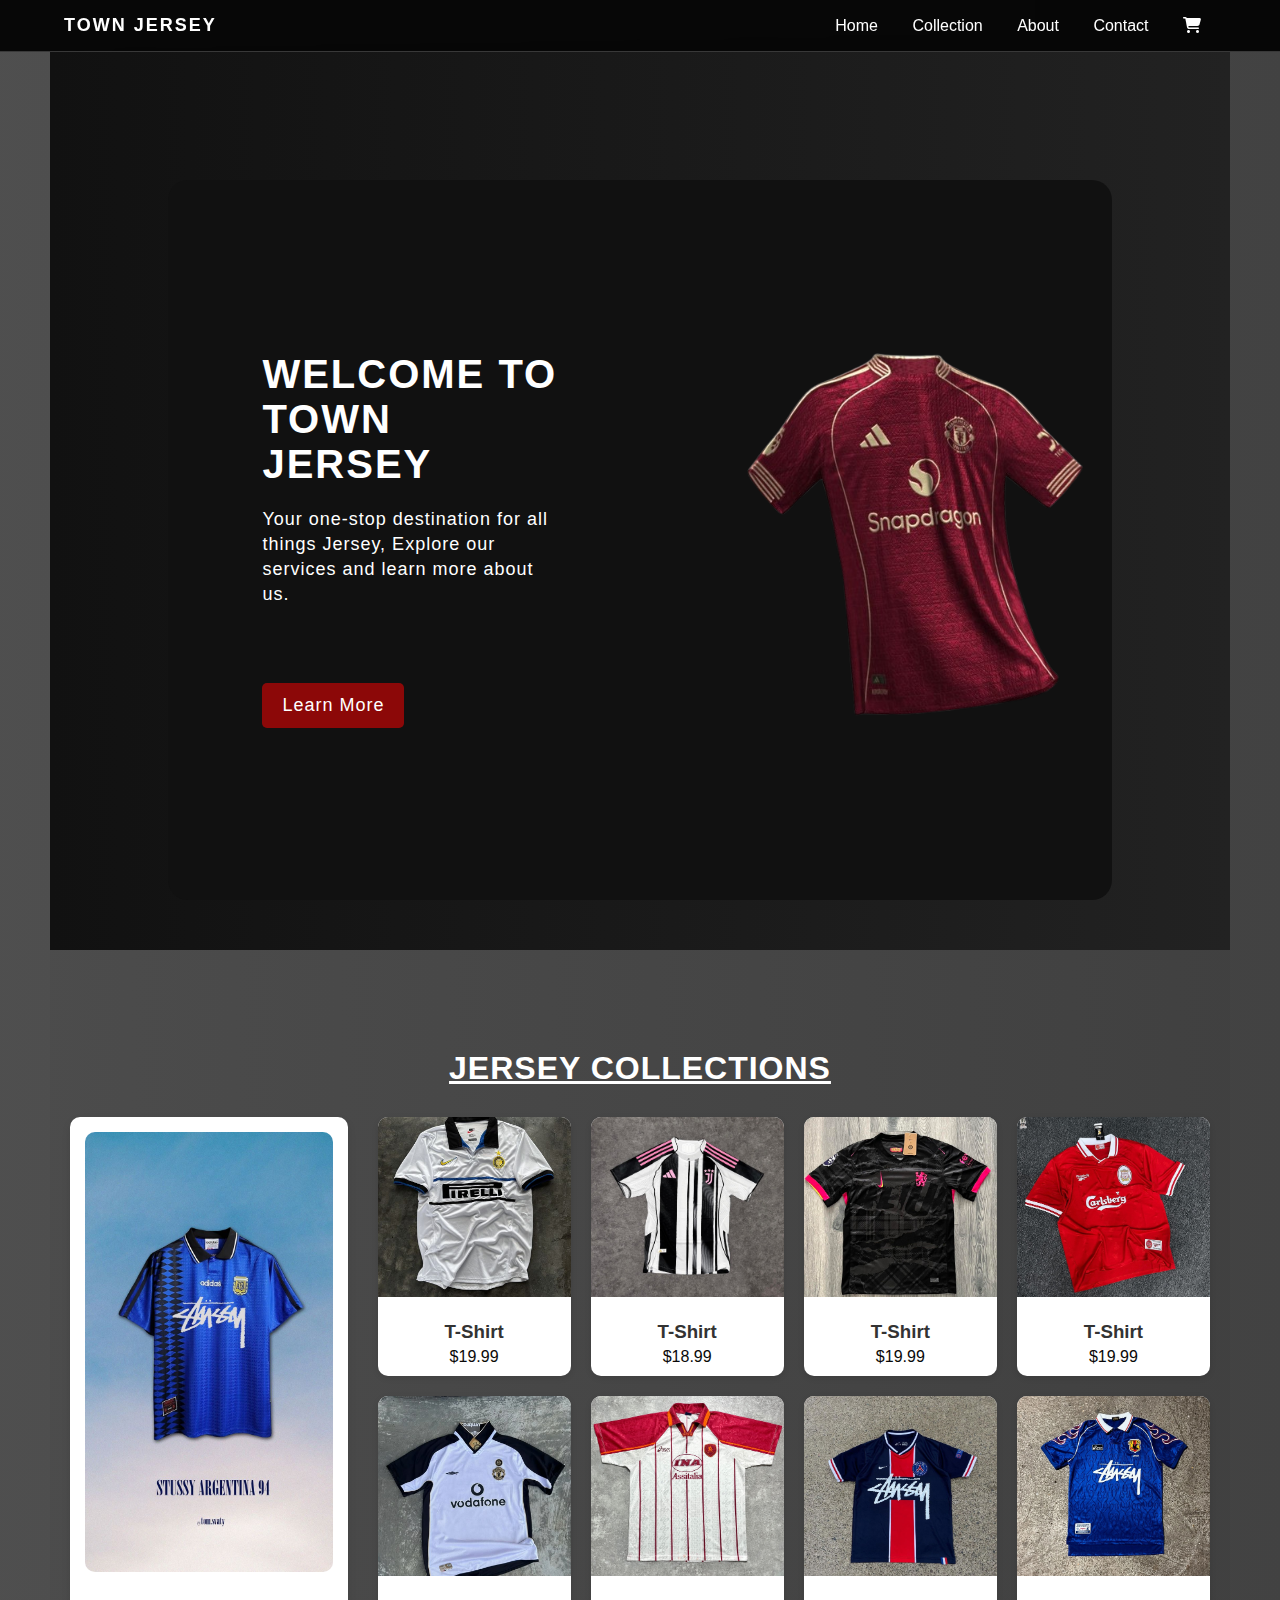
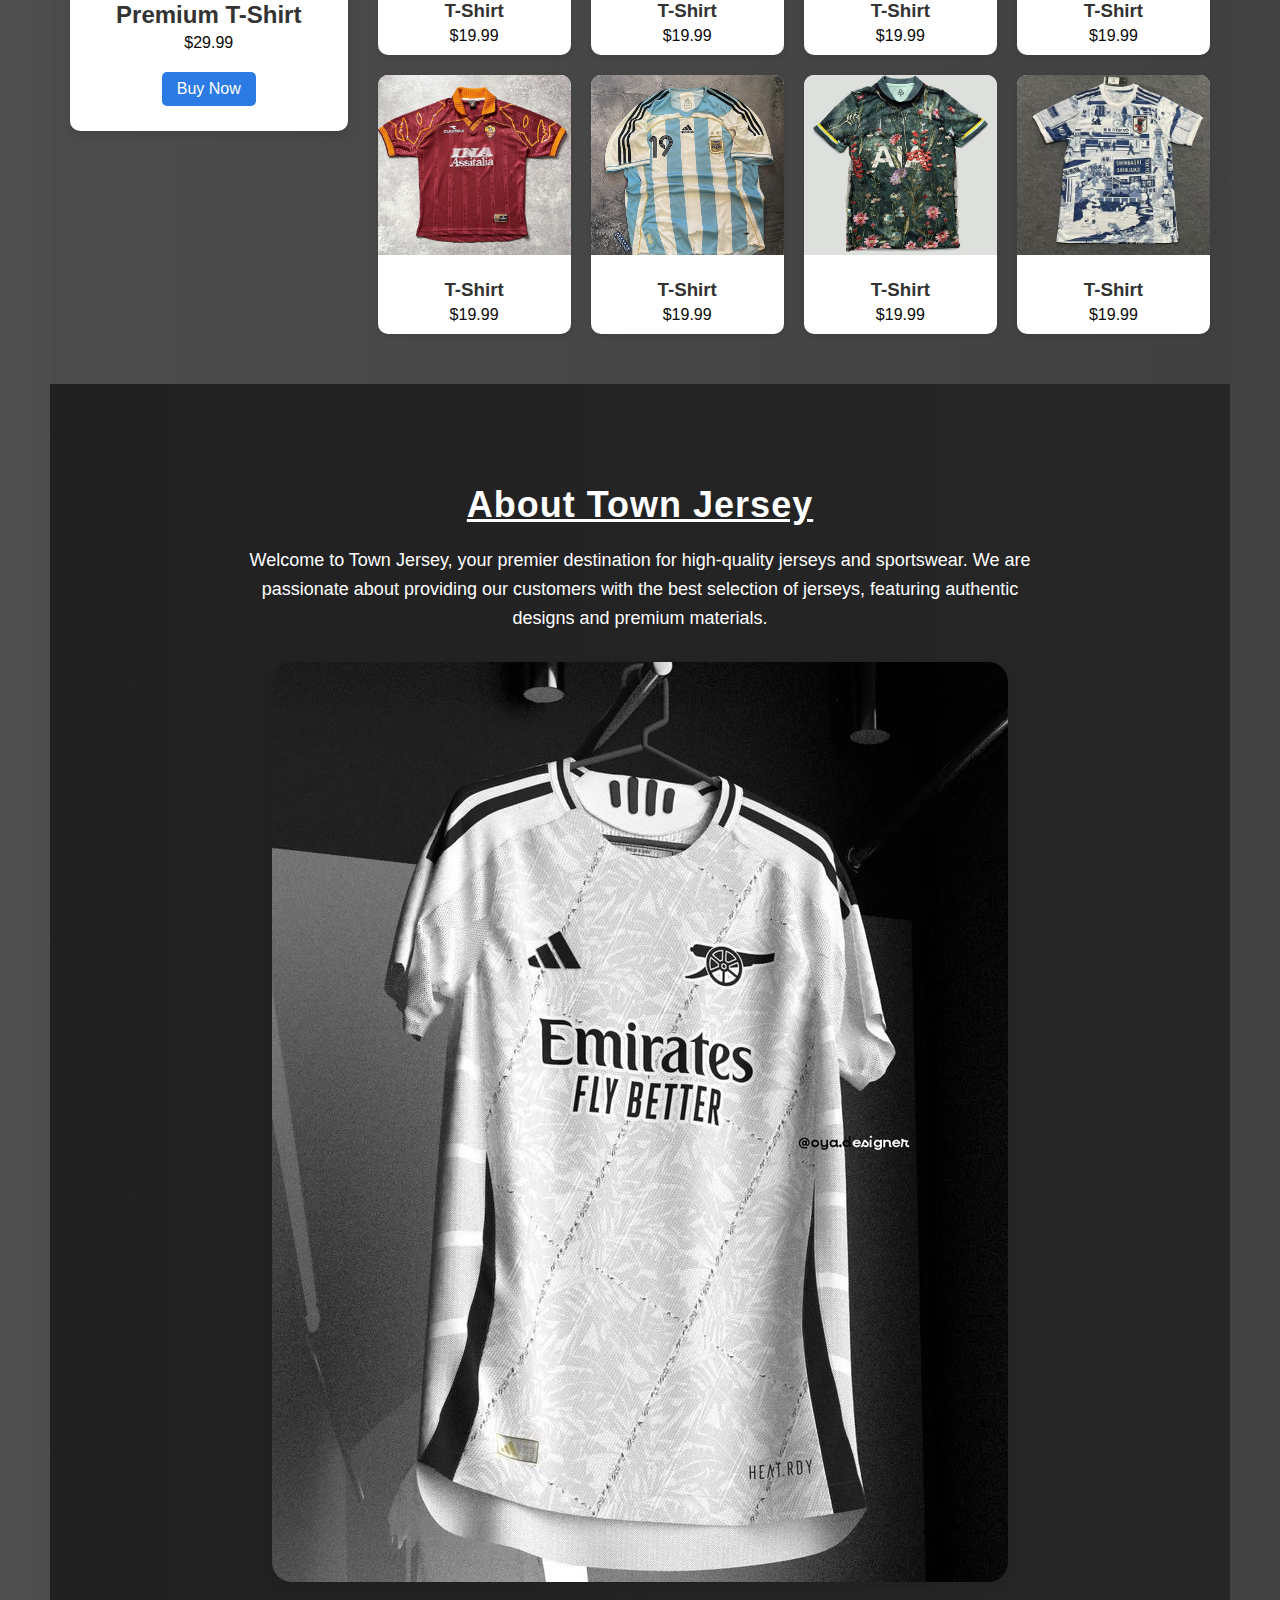
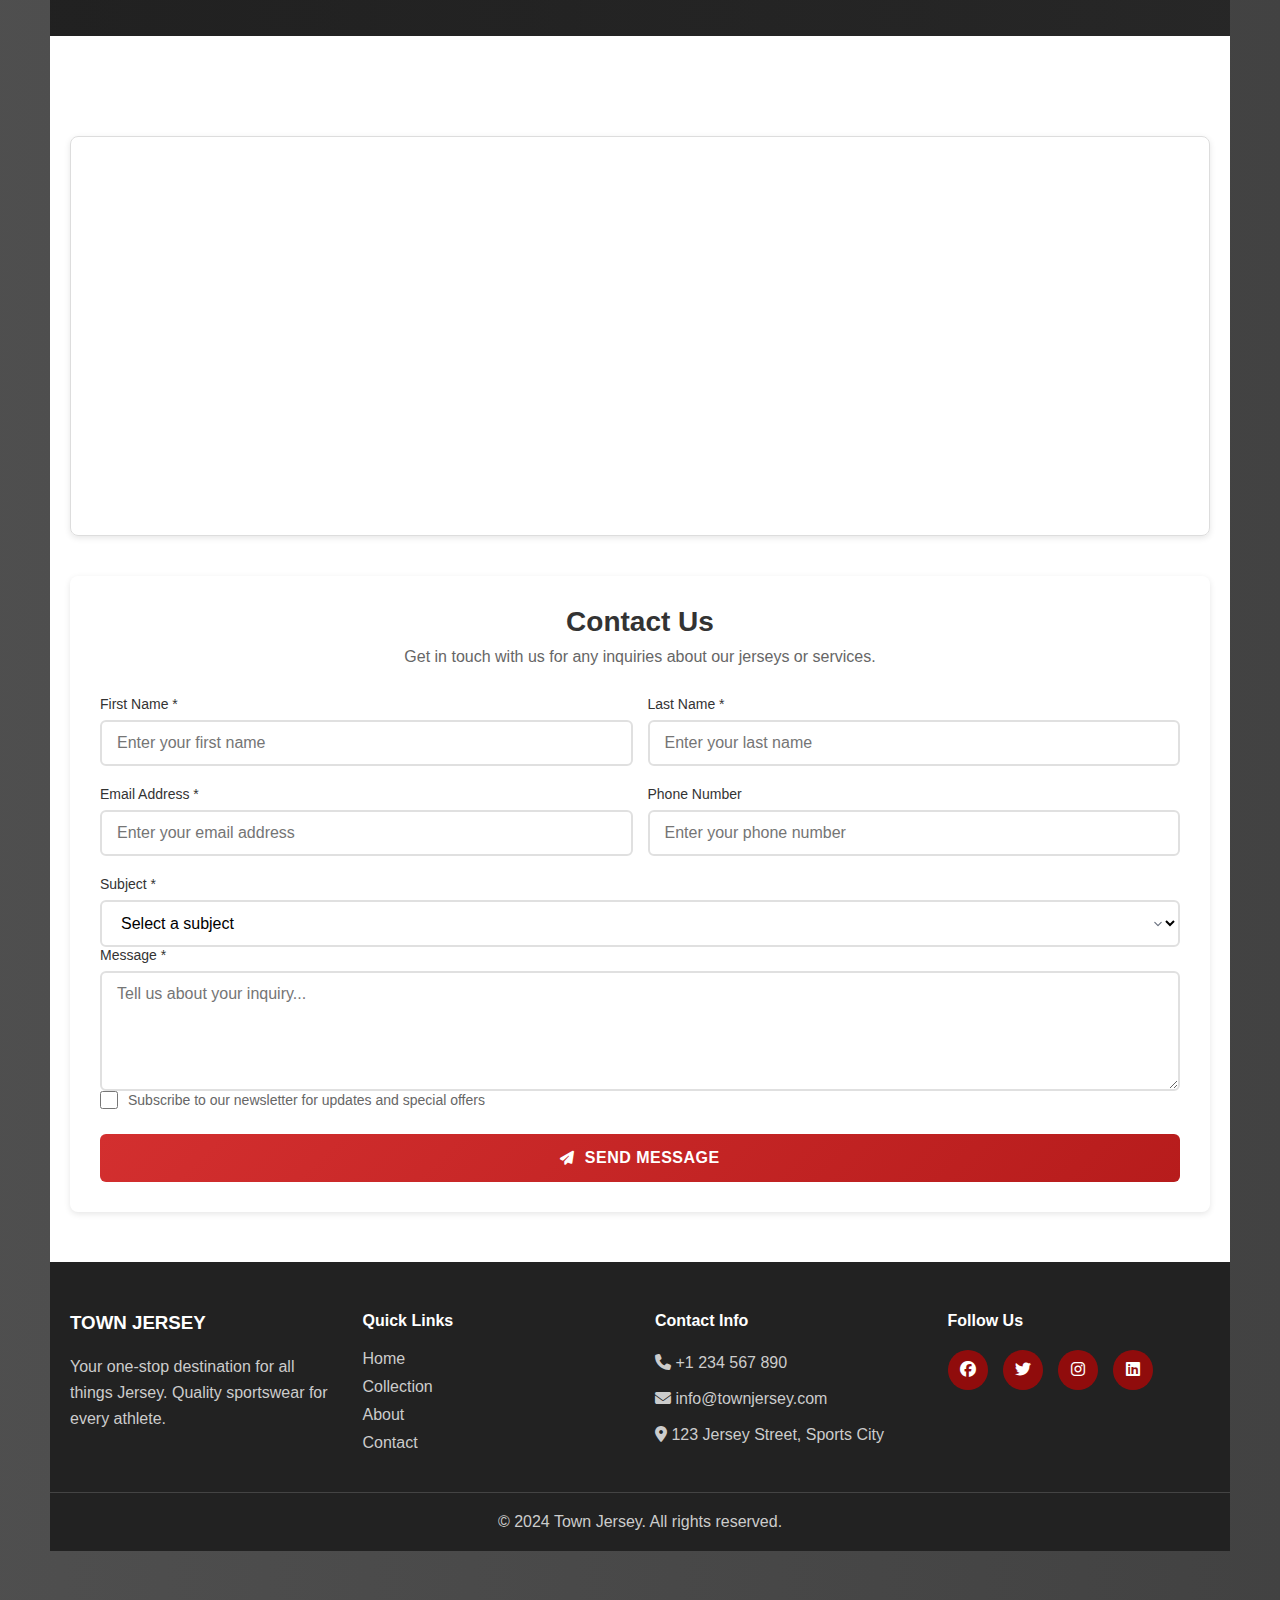
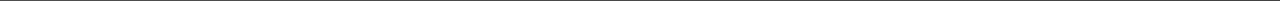
<file: project2/index.html>
<!DOCTYPE html>
<html lang="en">
  <head>
    <meta charset="UTF-8" />
    <meta name="viewport" content="width=device-width, initial-scale=1.0" />
    <title>TOWN | JERSEY</title>
    <link rel="stylesheet" href="style.css" />
    <link rel="stylesheet" href="grid.css" />
    <link rel="stylesheet" href="loc.css" />
    <link rel="stylesheet" href="https://cdnjs.cloudflare.com/ajax/libs/font-awesome/6.7.2/css/all.min.css" integrity="sha512-Evv84Mr4kqVGRNSgIGL/F/aIDqQb7xQ2vcrdIwxfjThSH8CSR7PBEakCr51Ck+w+/U6swU2Im1vVX0SVk9ABhg==" crossorigin="anonymous" referrerpolicy="no-referrer" />
  </head>
  <body>
    <!-- Navigation -->
    <nav class="fixed-nav">
      <a href="#home" class="logo">TOWN JERSEY</a>
      <ul>
        <li><a href="#home">Home</a></li>
        <li><a href="#collection">Collection</a></li>
        <li><a href="#about">About</a></li>
        <li><a href="#contact">Contact</a></li>
        <li><a href="#"><i class="fa-solid fa-cart-shopping"></i></a></li>
      </ul>
    </nav>

    <!-- Home Section -->
    <section id="home" class="section">
      <div class="container">
        <div class="content">
          <div class="text">
            <h2>Welcome to Town Jersey</h2>
            <p>Your one-stop destination for all things Jersey,
              Explore our services and learn more about us.</p>
              <br />
              <br />
            </p>
            <p>
              <a href="#collection" class="btn">Learn More</a>
          </div>
          <div class="image">
            <img
              src="f333cf3d08941a02cbeaa2a456b40ce2-removebg-preview.png"
              alt="image"
            />
          </div>
        </div>
      </div>
    </section>

    <!-- Collection Section -->
    <section id="collection" class="section">
      <div class="collection-container">
        <h1>JERSEY COLLECTIONS</h1>
        <div class="main-container">
          <!-- Featured Product -->
          <div class="featured-product">
            <img
              src="d2ea701bfd60d09313a7290ef678d101.jpg"
              alt="Featured T-Shirt"
            />
            <div class="product-info">
              <h2>Premium T-Shirt</h2>
              <p>$29.99</p>
              <a href="#" class="buy-button">Buy Now</a>
            </div>
          </div>

          <!-- Product Grid -->
          <div class="product-grid">
            <div class="product-card">
              <img src="43c8ee0206351ce24efa7b2166edb906.jpg" alt="T-Shirt" />
              <div class="product-info">
                <h3>T-Shirt</h3>
                <p>$19.99</p>
              </div>
            </div>
            <div class="product-card">
              <img src="b4ce0212b40497b1bace77a7f19a7012.jpg" alt="T-Shirt" />
              <div class="product-info">
                <h3>T-Shirt</h3>
                <p>$18.99</p>
              </div>
            </div>
            <div class="product-card">
              <img src="bfdbb8c05b7b4b06faffb174f2514d5c.jpg" alt="T-Shirt" />
              <div class="product-info">
                <h3>T-Shirt</h3>
                <p>$19.99</p>
              </div>
            </div>
            <div class="product-card">
              <img src="3c9809ce31c97d7ad34621aef49c0d87.jpg" alt="T-Shirt" />
              <div class="product-info">
                <h3>T-Shirt</h3>
                <p>$19.99</p>
              </div>
            </div>
            <div class="product-card">
              <img src="3c6eea208bed966a6d69dcb3d2ed92ad.jpg" alt="T-Shirt" />
              <div class="product-info">
                <h3>T-Shirt</h3>
                <p>$19.99</p>
              </div>
            </div>
            <div class="product-card">
              <img src="3b434c10b3a055db004a54727a948d20.jpg" alt="T-Shirt" />
              <div class="product-info">
                <h3>T-Shirt</h3>
                <p>$19.99</p>
              </div>
            </div>
            <div class="product-card">
              <img src="4f7fe67239ba5c6f53d35b2c94da7f36.jpg" alt="T-Shirt" />
              <div class="product-info">
                <h3>T-Shirt</h3>
                <p>$19.99</p>
              </div>
            </div>
            <div class="product-card">
              <img src="6aedde94edad6b3bccdf47672ca688f1.jpg" alt="T-Shirt" />
              <div class="product-info">
                <h3>T-Shirt</h3>
                <p>$19.99</p>
              </div>
            </div>
            <div class="product-card">
              <img src="9d961a50cc3312a8d569e7a5b4016089.jpg" alt="T-Shirt" />
              <div class="product-info">
                <h3>T-Shirt</h3>
                <p>$19.99</p>
              </div>
            </div>
            <div class="product-card">
              <img src="c09138436e0ffcd94d5ae81ecf1cd8be.jpg" alt="T-Shirt" />
              <div class="product-info">
                <h3>T-Shirt</h3>
                <p>$19.99</p>
              </div>
            </div>
            <div class="product-card">
              <img src="d5632daa43201df576076fc905b43b42.jpg" alt="T-Shirt" />
              <div class="product-info">
                <h3>T-Shirt</h3>
                <p>$19.99</p>
              </div>
            </div>
            <div class="product-card">
              <img src="7ee71f789feadc04165ea370c40cacd8.jpg" alt="T-Shirt" />
              <div class="product-info">
                <h3>T-Shirt</h3>
                <p>$19.99</p>
              </div>
            </div>
          </div>
        </div>
      </div>
    </section>

    <!-- About Section -->
    <section id="about" class="section">
      <div class="about-container">
        <div class="content">
          <h1>About Town Jersey</h1>
          <p>
            Welcome to Town Jersey, your premier destination for high-quality jerseys and sportswear. 
            We are passionate about providing our customers with the best selection of jerseys, 
            featuring authentic designs and premium materials.
          </p>
          <div class="img">
            <img src="WhatsApp Image 2025-07-18 at 18.10.13_f832c905.jpg" alt="About Us" />
          </div>
        </div>
      </div>
    </section>

    <!-- Contact Section -->
    <section id="contact" class="section">
      <div class="contact-container">
        <div class="map-container">
          <iframe
            src="https://www.google.com/maps/embed?pb=!1m18!1m12!1m3!1d3875.648787777149!2d100.56425621536735!3d13.746673590351442!2m3!1f0!2f0!3f0!3m2!1i1024!2i768!4f13.1!3m3!1m2!1s0x30e29ed125bc2f35%3A0xf8c52f7459f65e3c!2sG%20Tower!5e0!3m2!1sen!2sth!4v1623340348399!5m2!1sen!2sth"
            width="100%" height="100%" style="border:0;" allowfullscreen="" loading="lazy">
          </iframe>
        </div>
        <div class="form-container">
          <h2>Contact Us</h2>
          <p class="form-subtitle">Get in touch with us for any inquiries about our jerseys or services.</p>
          <form id="contactForm" onsubmit="handleFormSubmit(event)">
            <div class="form-row">
              <div class="form-group">
                <label for="firstName">First Name *</label>
                <input type="text" id="firstName" name="firstName" placeholder="Enter your first name" required>
              </div>
              <div class="form-group">
                <label for="lastName">Last Name *</label>
                <input type="text" id="lastName" name="lastName" placeholder="Enter your last name" required>
              </div>
            </div>
            
            <div class="form-row">
              <div class="form-group">
                <label for="email">Email Address *</label>
                <input type="email" id="email" name="email" placeholder="Enter your email address" required>
              </div>
              <div class="form-group">
                <label for="phone">Phone Number</label>
                <input type="tel" id="phone" name="phone" placeholder="Enter your phone number">
              </div>
            </div>
            
            <div class="form-group">
              <label for="subject">Subject *</label>
              <select id="subject" name="subject" required>
                <option value="">Select a subject</option>
                <option value="general">General Inquiry</option>
                <option value="product">Product Information</option>
                <option value="order">Order Status</option>
                <option value="support">Customer Support</option>
                <option value="wholesale">Wholesale Inquiry</option>
                <option value="other">Other</option>
              </select>
            </div>
            
            <div class="form-group">
              <label for="message">Message *</label>
              <textarea id="message" name="message" placeholder="Tell us about your inquiry..." rows="5" required></textarea>
            </div>
            
            <div class="form-group checkbox-group">
              <input type="checkbox" id="newsletter" name="newsletter">
              <label for="newsletter">Subscribe to our newsletter for updates and special offers</label>
            </div>
            
            <button type="submit" class="submit-btn">
              <i class="fas fa-paper-plane"></i>
              Send Message
            </button>
          </form>
          
          <div id="formSuccess" class="form-success" style="display: none;">
            <i class="fas fa-check-circle"></i>
            <h3>Thank you!</h3>
            <p>Your message has been sent successfully. We'll get back to you soon!</p>
          </div>
        </div>
      </div>
    </section>

    <!-- Footer -->
    <footer class="footer">
      <div class="footer-content">
        <div class="footer-section">
          <h3>TOWN JERSEY</h3>
          <p>Your one-stop destination for all things Jersey. Quality sportswear for every athlete.</p>
        </div>
        <div class="footer-section">
          <h4>Quick Links</h4>
          <ul>
            <li><a href="#home">Home</a></li>
            <li><a href="#collection">Collection</a></li>
            <li><a href="#about">About</a></li>
            <li><a href="#contact">Contact</a></li>
          </ul>
        </div>
        <div class="footer-section">
          <h4>Contact Info</h4>
          <p><i class="fas fa-phone"></i> +1 234 567 890</p>
          <p><i class="fas fa-envelope"></i> info@townjersey.com</p>
          <p><i class="fas fa-map-marker-alt"></i> 123 Jersey Street, Sports City</p>
        </div>
        <div class="footer-section">
          <h4>Follow Us</h4>
          <div class="social-links">
            <a href="#"><i class="fab fa-facebook"></i></a>
            <a href="#"><i class="fab fa-twitter"></i></a>
            <a href="#"><i class="fab fa-instagram"></i></a>
            <a href="#"><i class="fab fa-linkedin"></i></a>
          </div>
        </div>
      </div>
      <div class="footer-bottom">
        <p>&copy; 2024 Town Jersey. All rights reserved.</p>
      </div>
    </footer>

    <script>
      // Smooth scrolling for navigation links
      document.querySelectorAll('nav a[href^="#"]').forEach(anchor => {
        anchor.addEventListener('click', function (e) {
          e.preventDefault();
          const target = document.querySelector(this.getAttribute('href'));
          if (target) {
            target.scrollIntoView({
              behavior: 'smooth',
              block: 'start'
            });
          }
        });
      });

      // Active navigation highlighting
      window.addEventListener('scroll', () => {
        const sections = document.querySelectorAll('.section');
        const navLinks = document.querySelectorAll('nav a[href^="#"]');
        
        let current = '';
        sections.forEach(section => {
          const sectionTop = section.offsetTop;
          const sectionHeight = section.clientHeight;
          if (scrollY >= (sectionTop - 200)) {
            current = section.getAttribute('id');
          }
        });

        navLinks.forEach(link => {
          link.classList.remove('active');
          if (link.getAttribute('href') === `#${current}`) {
            link.classList.add('active');
          }
        });
      });

      // Contact form handling
      function handleFormSubmit(event) {
        event.preventDefault();
        
        const form = document.getElementById('contactForm');
        const successMessage = document.getElementById('formSuccess');
        
        // Get form data
        const formData = new FormData(form);
        const data = Object.fromEntries(formData);
        
        // Basic validation
        if (!data.firstName || !data.lastName || !data.email || !data.subject || !data.message) {
          alert('Please fill in all required fields.');
          return;
        }
        
        // Email validation
        const emailRegex = /^[^\s@]+@[^\s@]+\.[^\s@]+$/;
        if (!emailRegex.test(data.email)) {
          alert('Please enter a valid email address.');
          return;
        }
        
        // Simulate form submission (in real app, you would send to server)
        console.log('Form submitted:', data);
        
        // Show success message
        form.style.display = 'none';
        successMessage.style.display = 'block';
        
        // Reset form
        form.reset();
        
        // Hide success message after 5 seconds and show form again
        setTimeout(() => {
          successMessage.style.display = 'none';
          form.style.display = 'block';
        }, 5000);
      }

      // Real-time form validation
      document.addEventListener('DOMContentLoaded', function() {
        const inputs = document.querySelectorAll('#contactForm input, #contactForm textarea, #contactForm select');
        
        inputs.forEach(input => {
          input.addEventListener('blur', function() {
            validateField(this);
          });
          
          input.addEventListener('input', function() {
            if (this.classList.contains('error')) {
              validateField(this);
            }
          });
        });
      });

      function validateField(field) {
        const value = field.value.trim();
        const fieldName = field.name;
        
        // Remove existing error styling
        field.classList.remove('error');
        
        // Validation rules
        if (field.hasAttribute('required') && !value) {
          field.classList.add('error');
          return false;
        }
        
        if (fieldName === 'email' && value) {
          const emailRegex = /^[^\s@]+@[^\s@]+\.[^\s@]+$/;
          if (!emailRegex.test(value)) {
            field.classList.add('error');
            return false;
          }
        }
        
        if (fieldName === 'phone' && value) {
          const phoneRegex = /^[\+]?[1-9][\d]{0,15}$/;
          if (!phoneRegex.test(value.replace(/[\s\-\(\)]/g, ''))) {
            field.classList.add('error');
            return false;
          }
        }
        
        return true;
      }
    </script>
  </body>
</html>
</file>
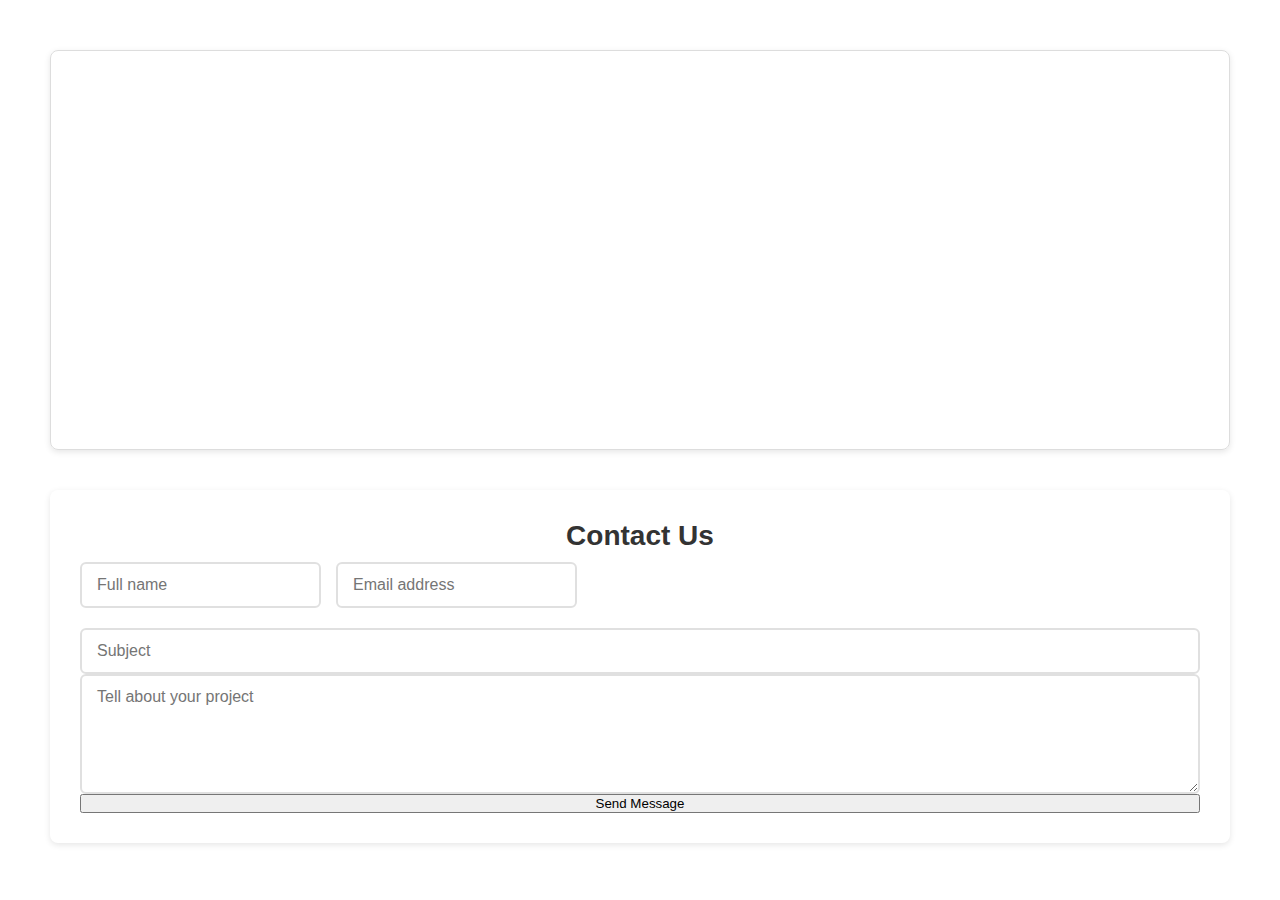
<file: project2/location.html>
<!DOCTYPE html>
<html lang="en">

<head>
    <meta charset="UTF-8">
    <meta name="viewport" content="width=device-width, initial-scale=1">
    <title>Contact Us</title>
    <link rel="stylesheet" href="loc.css">
    <link rel="stylesheet" href="https://cdnjs.cloudflare.com/ajax/libs/font-awesome/6.7.2/css/all.min.css" integrity="sha512-Evv84Mr4kqVGRNSgIGL/F/aIDqQb7xQ2vcrdIwxfjThSH8CSR7PBEakCr51Ck+w+/U6swU2Im1vVX0SVk9ABhg==" crossorigin="anonymous" referrerpolicy="no-referrer" />
</head>

<body>
    <div class="contact-container">
        <div class="map-container">
            <iframe
                src="https://www.google.com/maps/embed?pb=!1m18!1m12!1m3!1d3875.648787777149!2d100.56425621536735!3d13.746673590351442!2m3!1f0!2f0!3f0!3m2!1i1024!2i768!4f13.1!3m3!1m2!1s0x30e29ed125bc2f35%3A0xf8c52f7459f65e3c!2sG%20Tower!5e0!3m2!1sen!2sth!4v1623340348399!5m2!1sen!2sth"
                width="100%" height="100%" style="border:0;" allowfullscreen="" loading="lazy">
            </iframe>
        </div>
        <div class="form-container">
            <h2>Contact Us</h2>
            <form>
                <div class="form-row">
                    <input type="text" placeholder="Full name" required>
                    <input type="email" placeholder="Email address" required>
                </div>
                <input type="text" placeholder="Subject" required>
                <textarea placeholder="Tell about your project" rows="5" required></textarea>
                <button type="submit">Send Message</button>
            </form>
        </div>
    </div>
</body>

</html>
</file>
<file: project2/style.css>
* {
    margin: 0;
    padding: 0;
    font-family: Arial, sans-serif;
}

a {
    text-decoration: none;
}

nav ul {
    list-style: none;
}

html {
    scroll-behavior: smooth;
}

body {
    background-image: linear-gradient(to right, #111, #222);
    min-height: 100vh;
    width: 100%;
}

body::after {
    content: "";
    width: 100%;
    height: 100%;
    position: fixed;
    background-color: #8000009b;
    clip-path: circle(30% at right 70%);
    z-index: -1;
}

.fixed-nav {
    position: fixed;
    top: 0;
    left: 0;
    right: 0;
    background-color: rgba(0, 0, 0, 0.9);
    backdrop-filter: blur(10px);
    z-index: 1000;
    display: flex;
    justify-content: space-between;
    align-items: center;
    padding: 15px 5%;
    border-bottom: 1px solid rgba(255, 255, 255, 0.2);
}

.fixed-nav .logo {
    font-size: 18px;
    color: white;
    font-weight: bold;
    text-transform: uppercase;
    letter-spacing: 2px;
}

.fixed-nav ul li {
    display: inline-block;
    margin: 0 15px;
    gap: 10px;
}

.fixed-nav ul li a {
    color: white;
    font-size: 16px;
    transition: color 0.3s ease;
}

.fixed-nav ul li a:hover,
.fixed-nav ul li a.active {
    color: rgba(178, 6, 6, 0.767);
}


.section {
    min-height: 100vh;
    padding: 80px 0 0 0;
    display: flex;
    align-items: center;
    justify-content: center;
}


#home {
    background-image: linear-gradient(to right, #111, #222);
}

#home .container {
    background-color: #111;
    height: 80vh;
    width: 80%;
    border-radius: 20px;
    display: flex;
    flex-direction: column;
    justify-content: center;
}

#home nav {
    display: flex;
    justify-content: space-between;
    align-items: center;
    width: 80%;
    margin: auto;
    padding: 25px 10px;
    border-bottom: 1px solid rgba(255, 255, 255, 0.2);
}

#home nav .logo {
    font-size: 18px;
    color: white;
    font-weight: bold;
    text-transform: uppercase;
    letter-spacing: 2px;
}

#home nav ul li {
    display: inline-block;
    margin: 0 15px;
    gap: 10px;
}

#home nav ul li a {
    color: white;
    font-size: 18px;
    transition: color 0.3s ease;
}

#home nav ul li a:hover {
    color: rgba(178, 6, 6, 0.767);
}

#home .content {
    display: flex;
    justify-content: space-between;
    align-items: center;
    height: 100%;
    width: 80%;
    margin: auto;
    color: white;
}

#home .content .text {
    color: white;
    width: 40%;
}

#home .content .text h2 {
    font-size: 40px;
    font-weight: 700;
    text-transform: uppercase;
    letter-spacing: 2px;
}

#home .content .text p {
    font-size: 18px;
    line-height: 25px;
    margin-top: 20px;
    letter-spacing: 1px;
}

.btn {
    margin-top: 20px;
    padding: 10px 20px;
    background-color: rgba(178, 6, 6, 0.767);
    color: white;
    border-radius: 5px;
    transition: background-color 0.3s ease;
    display: inline-block;
}

.btn:hover {
    background-color: rgba(128, 0, 0, 0.748);
}

#home .content .image {
    width: 40%;
}

#home .content .image img {
    width: 400px;
}

#home .image:hover {
    transform: translate(10px, 1px);
}


#collection {
    background-color: #f4f4f4;
    background-image: linear-gradient(to right, #111111bd, #222222da);
    padding: 100px 20px 50px 20px;
}

.collection-container {
    width: 100%;
    max-width: 1300px;
    margin: 0 auto;
}

#collection h1 {
    text-align: center;
    margin-bottom: 30px;
    font-family: Verdana, Geneva, Tahoma, sans-serif;
    letter-spacing: 1px;
    color: white;
    text-decoration: underline;
}


#about {
    background-image: linear-gradient(to right, #111111bd, #222222da);
    padding: 100px 20px 50px 20px;
}

.about-container {
    max-width: 1200px;
    margin: 0 auto;
    text-align: center;
}

#about .content h1 {
    font-size: 36px;
    margin-bottom: 20px;
    color: #ffffff;
}

#about .content p {
    font-size: 18px;
    line-height: 1.6;
    margin-bottom: 30px;
    color: white;
    max-width: 800px;
    margin-left: auto;
    margin-right: auto;
}

#about .img {
    margin-top: 30px;
}

#about .img img {
    max-width: 100%;
    height: auto;
    border-radius: 20px;
    box-shadow: 0 4px 8px rgba(0, 0, 0, 0.1);
}


#contact {
    background-color: white;
    padding: 100px 20px 50px 20px;
}


.footer {
    background-color: #222;
    color: white;
    padding: 50px 0 20px 0;
}

.footer-content {
    max-width: 1200px;
    margin: 0 auto;
    display: grid;
    grid-template-columns: repeat(auto-fit, minmax(250px, 1fr));
    gap: 30px;
    padding: 0 20px;
}

.footer-section h3,
.footer-section h4 {
    margin-bottom: 20px;
    color: #fff;
}

.footer-section p {
    line-height: 1.6;
    color: #ccc;
    margin-bottom: 10px;
}

.footer-section ul {
    list-style: none;
}

.footer-section ul li {
    margin-bottom: 10px;
}

.footer-section ul li a {
    color: #ccc;
    transition: color 0.3s ease;
}

.footer-section ul li a:hover {
    color: rgba(178, 6, 6, 0.767);
}

.social-links {
    display: flex;
    gap: 15px;
}

.social-links a {
    display: inline-block;
    width: 40px;
    height: 40px;
    background-color: rgba(178, 6, 6, 0.767);
    color: white;
    text-align: center;
    line-height: 40px;
    border-radius: 50%;
    transition: background-color 0.3s ease;
}

.social-links a:hover {
    background-color: rgba(128, 0, 0, 0.748);
}

.footer-bottom {
    text-align: center;
    margin-top: 30px;
    padding-top: 20px;
    border-top: 1px solid #444;
}

.footer-bottom p {
    color: #ccc;
}

@media (min-width: 950px) and (max-width: 1150px) {
    #home .content .image img {
        width: 330px;
    }
}

@media (max-width: 950px) {
    #home .content {
        flex-direction: column;
        justify-content: center;
    }

    #home .content .image,
    #home .content .text {
        width: 100%;
    }

    #home nav {
        flex-direction: column;
        justify-content: center;
    }

    body::after {
        clip-path: circle(50% at bottom);
    }

    .fixed-nav {
        flex-direction: column;
        padding: 10px 5%;
    }

    .fixed-nav ul {
        margin-top: 10px;
    }

    .fixed-nav ul li {
        margin: 0 10px;
    }

    .footer-content {
        grid-template-columns: 1fr;
        text-align: center;
    }

    .social-links {
        justify-content: center;
    }
}
</file>
<file: project2/grid.css>
* {
    box-sizing: border-box;
    margin: 0;
    padding: 0;

}

body {
    font-family: Arial, sans-serif;
    background-color: #f4f4f4;
    padding: 20px;
    background-image: linear-gradient(to right, #111111bd, #222222da);
}

h1 {
    text-align: center;
    margin-bottom: 30px;
    font-family: Verdana, Geneva, Tahoma, sans-serif;
    letter-spacing: 1px;
    color: white;
    text-decoration: underline;

}

/* Collection Section Styles */
.main-container {
    display: grid;
    grid-template-columns: 1fr 3fr;
    gap: 30px;
    max-width: 1300px;
    margin: 0 auto;
    align-items: start;
    border-radius: 20px;
}

.featured-product {
    background-color: white;
    padding: 15px;
    border-radius: 10px;
    box-shadow: 0 4px 8px rgba(0, 0, 0, 0.1);
    text-align: center;
}

.featured-product img {
    width: 100%;
    height: auto;
    border-radius: 10px;
    object-fit: cover;
}

.featured-product h2 {
    margin: 15px 0 5px;
    color: #333;
}

.featured-product p {
    margin-bottom: 10px;
    color: #444;
}

.product-grid {
    display: grid;
    grid-template-columns: repeat(4, 1fr);
    grid-template-rows: repeat(3, auto);
    gap: 20px;
}

.product-card {
    background-color: white;
    border-radius: 10px;
    overflow: hidden;
    box-shadow: 0 2px 6px rgba(0, 0, 0, 0.1);
    text-align: center;
    transition: transform 0.2s;
    cursor: pointer;
}

.product-card:hover {
    transform: translateY(-5px);
    border: 5px solid #2c7be5;
}

.product-card img {
    width: 100%;
    height: 180px;
    object-fit: cover;
}

.product-info {
    padding: 10px;
}

.product-info h3 {
    margin: 10px 0 5px;
    color: #333;
}

.product-info p {
    color: #0a0909;
}

.buy-button {
    display: inline-block;
    margin-top: 10px;
    padding: 8px 15px;
    background-color: #2c7be5;
    color: white;
    text-decoration: none;
    border-radius: 5px;
    transition: background-color 0.3s;
}

.buy-button:hover {
    background-color: #1a5fd0;
}

/* Responsive Design for Collection */
@media (max-width: 1200px) {
    .main-container {
        grid-template-columns: 1fr;
        gap: 20px;
    }
    
    .product-grid {
        grid-template-columns: repeat(3, 1fr);
    }
}

@media (max-width: 768px) {
    .product-grid {
        grid-template-columns: repeat(2, 1fr);
    }
}

@media (max-width: 480px) {
    .product-grid {
        grid-template-columns: 1fr;
    }
}
</file>
<file: project2/loc.css>
* {
    margin: 0;
    padding: 0;
    box-sizing: border-box;
    font-family: Arial, sans-serif;
}

body {
    background-color: #fff;
    padding: 50px;
}

/* Contact Section Styles */
.contact-container {
    display: flex;
    justify-content: center;
    align-items: flex-start;
    gap: 40px;
    flex-wrap: wrap;
    max-width: 1200px;
    margin: 0 auto;
}

.map-container {
    flex: 1;
    min-width: 600px;
    height: 400px;
    border: 1px solid #ddd;
    border-radius: 8px;
    overflow: hidden;
    box-shadow: 0 2px 6px rgba(0, 0, 0, 0.1);
}

.form-container {
    flex: 1;
    min-width: 600px;
    background-color: white;
    padding: 30px;
    border-radius: 8px;
    box-shadow: 0 2px 6px rgba(0, 0, 0, 0.1);
}

.form-container h2 {
    margin-bottom: 10px;
    color: #333;
    text-align: center;
    font-size: 28px;
}

.form-subtitle {    
    text-align: center;
    color: #666;
    margin-bottom: 30px;
    font-size: 16px;
}

form {
    display: flex;
    flex-direction: column;
}

.form-row {
    display: flex;
    gap: 15px;
    margin-bottom: 20px;
}

.form-group {
    flex: 1;
    display: flex;
    flex-direction: column;
}

.form-group label {
    margin-bottom: 8px;
    color: #333;
    font-weight: 500;
    font-size: 14px;
}

.form-group label::after {
    content: " *";
    color: #d32f2f;
    font-weight: bold;
}

.form-group:not(.checkbox-group) label::after {
    content: "";
}

.checkbox-group label::after {
    content: "";
}

input,
textarea,
select {
    padding: 12px 15px;
    border: 2px solid #e0e0e0;
    border-radius: 6px;
    font-size: 16px;
    transition: all 0.3s ease;
    background-color: #fff;
}

input:focus,
textarea:focus,
select:focus {
    outline: none;
    border-color: rgba(178, 6, 6, 0.767);
    box-shadow: 0 0 0 3px rgba(178, 6, 6, 0.1);
}

input.error,
textarea.error,
select.error {
    border-color: #d32f2f;
    box-shadow: 0 0 0 3px rgba(211, 47, 47, 0.1);
}

textarea {
    resize: vertical;
    min-height: 120px;
}

select {
    cursor: pointer;
    background-image: url("data:image/svg+xml,%3csvg xmlns='http://www.w3.org/2000/svg' fill='none' viewBox='0 0 20 20'%3e%3cpath stroke='%236b7280' stroke-linecap='round' stroke-linejoin='round' stroke-width='1.5' d='m6 8 4 4 4-4'/%3e%3c/svg%3e");
    background-position: right 12px center;
    background-repeat: no-repeat;
    background-size: 16px;
    padding-right: 40px;
}

.checkbox-group {
    flex-direction: row;
    align-items: center;
    gap: 10px;
    margin-bottom: 25px;
}

.checkbox-group input[type="checkbox"] {
    width: 18px;
    height: 18px;
    margin: 0;
    cursor: pointer;
}

.checkbox-group label {
    margin: 0;
    cursor: pointer;
    font-size: 14px;
    color: #666;
}

.submit-btn {
    padding: 15px 30px;
    background: linear-gradient(135deg, #d32f2f, #b71c1c);
    color: #fff;
    border: none;
    border-radius: 6px;
    font-size: 16px;
    font-weight: 600;
    cursor: pointer;
    transition: all 0.3s ease;
    display: flex;
    align-items: center;
    justify-content: center;
    gap: 10px;
    text-transform: uppercase;
    letter-spacing: 0.5px;
}

.submit-btn:hover {
    background: linear-gradient(135deg, #b71c1c, #8e0000);
    transform: translateY(-2px);
    box-shadow: 0 4px 12px rgba(211, 47, 47, 0.3);
}

.submit-btn:active {
    transform: translateY(0);
}

.submit-btn i {
    font-size: 14px;
}

/* Success Message */
.form-success {
    text-align: center;
    padding: 40px 20px;
    background-color: #f8f9fa;
    border-radius: 8px;
    border: 2px solid #28a745;
}

.form-success i {
    font-size: 48px;
    color: #28a745;
    margin-bottom: 20px;
}

.form-success h3 {
    color: #28a745;
    margin-bottom: 10px;
    font-size: 24px;
}

.form-success p {
    color: #666;
    font-size: 16px;
    line-height: 1.5;
}

/* Responsive Design for Contact */
@media (max-width: 768px) {
    .contact-container {
        flex-direction: column;
        gap: 20px;
    }
    
    .map-container,
    .form-container {
        min-width: 100%;
    }
    
    .form-row {
        flex-direction: column;
        gap: 0;
    }
    
    .form-group {
        margin-bottom: 15px;
    }
    
    .checkbox-group {
        flex-direction: row;
        align-items: flex-start;
    }
    
    .submit-btn {
        padding: 12px 20px;
        font-size: 14px;
    }
}
</file>
